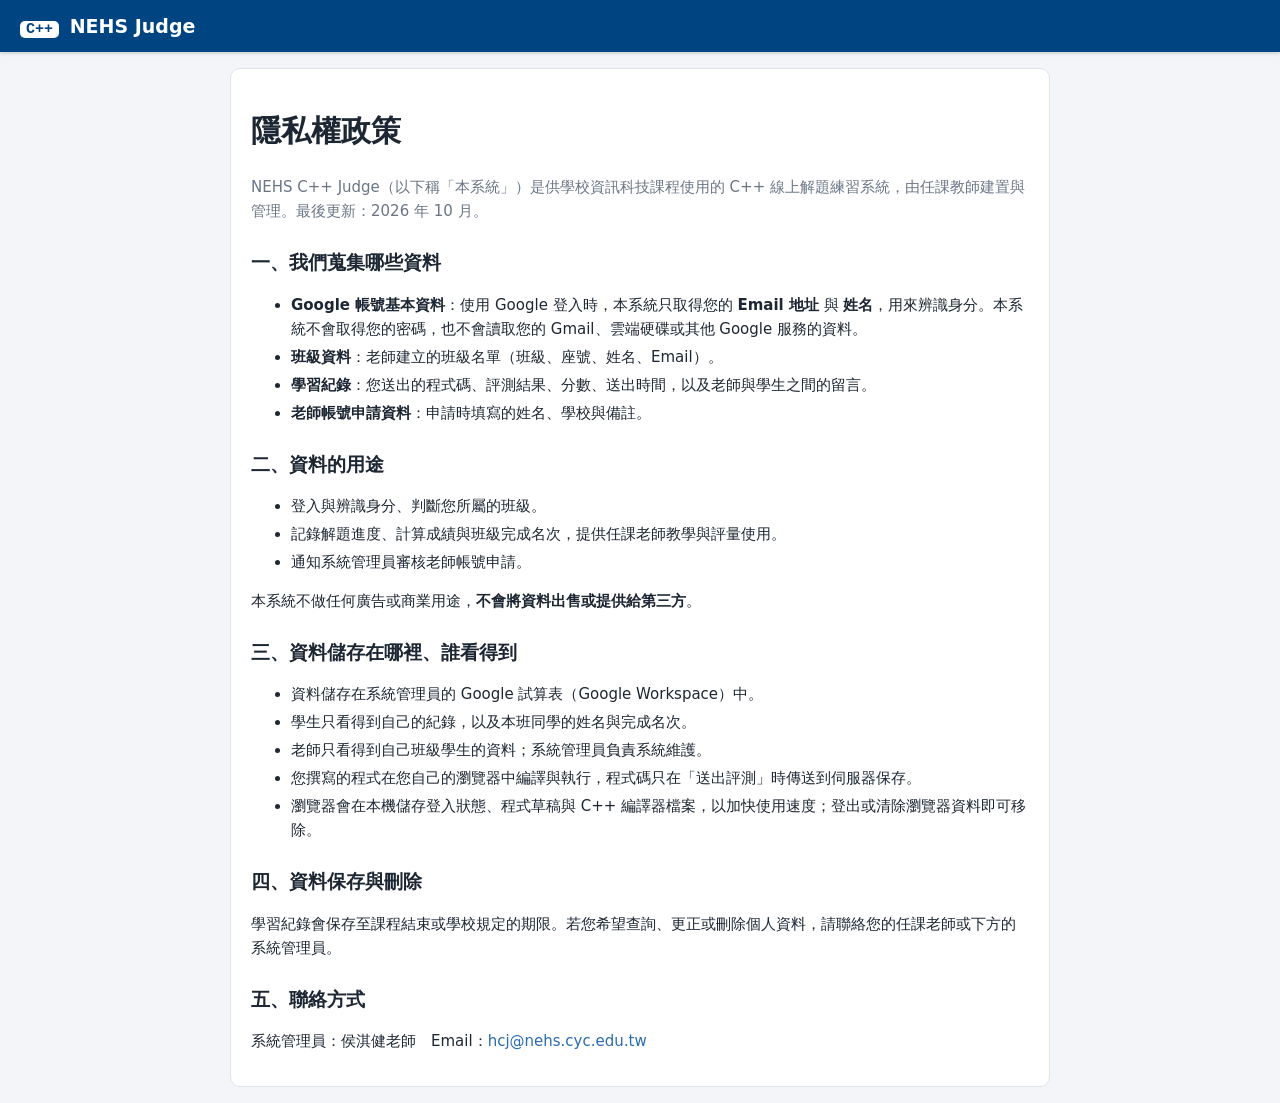
<file: privacy.html>
<!doctype html>
<html lang="zh-Hant">
<head>
<meta charset="utf-8">
<meta name="viewport" content="width=device-width, initial-scale=1">
<title>NEHS C++ Judge 隱私權政策</title>
<link rel="stylesheet" href="style.css">
<style>
  .policy { max-width: 820px; margin: 0 auto; }
  .policy h2 { margin-top: 24px; }
  .policy li { margin: 4px 0; }
</style>
</head>
<body>
<header class="topbar"><a class="brand" href="./"><span class="logo">C++</span> NEHS Judge</a></header>
<main><div class="card policy">
  <h1>隱私權政策</h1>
  <p class="muted">NEHS C++ Judge（以下稱「本系統」）是供學校資訊科技課程使用的 C++ 線上解題練習系統，由任課教師建置與管理。最後更新：2026 年 10 月。</p>

  <h2>一、我們蒐集哪些資料</h2>
  <ul>
    <li><b>Google 帳號基本資料</b>：使用 Google 登入時，本系統只取得您的 <b>Email 地址</b> 與 <b>姓名</b>，用來辨識身分。本系統不會取得您的密碼，也不會讀取您的 Gmail、雲端硬碟或其他 Google 服務的資料。</li>
    <li><b>班級資料</b>：老師建立的班級名單（班級、座號、姓名、Email）。</li>
    <li><b>學習紀錄</b>：您送出的程式碼、評測結果、分數、送出時間，以及老師與學生之間的留言。</li>
    <li><b>老師帳號申請資料</b>：申請時填寫的姓名、學校與備註。</li>
  </ul>

  <h2>二、資料的用途</h2>
  <ul>
    <li>登入與辨識身分、判斷您所屬的班級。</li>
    <li>記錄解題進度、計算成績與班級完成名次，提供任課老師教學與評量使用。</li>
    <li>通知系統管理員審核老師帳號申請。</li>
  </ul>
  <p>本系統不做任何廣告或商業用途，<b>不會將資料出售或提供給第三方</b>。</p>

  <h2>三、資料儲存在哪裡、誰看得到</h2>
  <ul>
    <li>資料儲存在系統管理員的 Google 試算表（Google Workspace）中。</li>
    <li>學生只看得到自己的紀錄，以及本班同學的姓名與完成名次。</li>
    <li>老師只看得到自己班級學生的資料；系統管理員負責系統維護。</li>
    <li>您撰寫的程式在您自己的瀏覽器中編譯與執行，程式碼只在「送出評測」時傳送到伺服器保存。</li>
    <li>瀏覽器會在本機儲存登入狀態、程式草稿與 C++ 編譯器檔案，以加快使用速度；登出或清除瀏覽器資料即可移除。</li>
  </ul>

  <h2>四、資料保存與刪除</h2>
  <p>學習紀錄會保存至課程結束或學校規定的期限。若您希望查詢、更正或刪除個人資料，請聯絡您的任課老師或下方的系統管理員。</p>

  <h2>五、聯絡方式</h2>
  <p>系統管理員：侯淇健老師　Email：<a href="mailto:hcj@nehs.cyc.edu.tw">hcj@nehs.cyc.edu.tw</a></p>
</div></main>
</body>
</html>
</file>
<file: style.css>
:root {
  --bg: #f3f5f8; --card: #fff; --text: #1d2733; --muted: #6a7686; --line: #dfe4ea;
  --brand: #004482; --brand2: #2b6cb0; --accent: #e8f0fa;
  --ac: #1e8e3e; --wa: #d93025; --tle: #7b3fb3; --re: #e37400; --ce: #b8860b; --ole: #5f6368; --warn: #b26a00;
  --mono: Consolas, "Cascadia Mono", "Courier New", monospace;
}
* { box-sizing: border-box; }
html, body { margin: 0; }
body { background: var(--bg); color: var(--text); font: 15px/1.6 "Microsoft JhengHei", "PingFang TC", "Noto Sans TC", system-ui, sans-serif; min-height: 100vh; display: flex; flex-direction: column; }
a { color: var(--brand2); text-decoration: none; }
a:hover { text-decoration: underline; }
button, input, select, textarea { font: inherit; }
.topbar { background: var(--brand); color: #fff; display: flex; align-items: center; gap: 18px; padding: 0 20px; height: 52px; position: sticky; top: 0; z-index: 20; box-shadow: 0 1px 4px rgba(0,0,0,.2); }
.brand { color: #fff; font-weight: 700; font-size: 19px; white-space: nowrap; }
.brand:hover { text-decoration: none; }
.logo { font-family: var(--mono); background: #fff; color: var(--brand); border-radius: 5px; padding: 0 6px; margin-right: 4px; font-size: 15px; }
#nav { display: flex; gap: 4px; flex: 1; overflow-x: auto; }
#nav a { color: #dbe7f5; padding: 6px 12px; border-radius: 6px; white-space: nowrap; }
#nav a.on, #nav a:hover { background: rgba(255,255,255,.15); color: #fff; text-decoration: none; }
.right { display: flex; align-items: center; gap: 10px; white-space: nowrap; }
.right a { color: #fff; }
.bell { position: relative; cursor: pointer; font-size: 17px; background: none; border: 0; color: #fff; padding: 2px 4px; }
.bell .dot { position: absolute; top: -4px; right: -8px; background: #ff5252; color: #fff; font-size: 11px; border-radius: 9px; padding: 0 5px; line-height: 16px; }
.bell.spin { animation: spin 1s linear infinite; }
@keyframes spin { to { transform: rotate(360deg); } }
.notif-pop { position: absolute; right: 16px; top: 50px; width: 340px; background: #fff; color: var(--text); border: 1px solid var(--line); border-radius: 8px; box-shadow: 0 6px 24px rgba(0,0,0,.15); max-height: 60vh; overflow: auto; z-index: 30; }
.notif-pop a { display: block; padding: 10px 14px; border-bottom: 1px solid var(--line); color: var(--text); }
.notif-pop a:hover { background: var(--accent); text-decoration: none; }
main { flex: 1; width: 100%; max-width: 1440px; margin: 0 auto; padding: 16px; }
.foot { text-align: center; color: var(--muted); font-size: 12px; padding: 14px; }
.loading { color: var(--muted); padding: 40px; text-align: center; }
.card { background: var(--card); border: 1px solid var(--line); border-radius: 10px; padding: 18px 20px; margin-bottom: 16px; }
.card h2 { margin: 0 0 12px; font-size: 19px; }
.card h3 { margin: 18px 0 8px; font-size: 16px; color: var(--brand); border-left: 4px solid var(--brand2); padding-left: 8px; }
.row { display: flex; gap: 10px; align-items: center; flex-wrap: wrap; }
.spacer { flex: 1; }
.muted { color: var(--muted); }
.small { font-size: 13px; }
.btn { display: inline-block; border: 1px solid var(--line); background: #fff; color: var(--text); border-radius: 7px; padding: 6px 14px; cursor: pointer; white-space: nowrap; }
.btn:hover { background: #f0f3f7; text-decoration: none; }
.btn.primary { background: var(--brand2); border-color: var(--brand2); color: #fff; }
.btn.primary:hover { background: var(--brand); }
.btn.green { background: var(--ac); border-color: var(--ac); color: #fff; }
.btn.green:hover { background: #17722f; }
.btn.danger { color: var(--wa); border-color: #f2c4c0; }
.btn:disabled, .btn[disabled] { opacity: .45; cursor: not-allowed; pointer-events: none; }
.btn.sm { padding: 2px 10px; font-size: 13px; }
input[type=text], input[type=number], select, textarea { border: 1px solid #c9d1db; border-radius: 7px; padding: 6px 10px; background: #fff; color: var(--text); }
textarea { font-family: var(--mono); width: 100%; resize: vertical; }
table.list { width: 100%; border-collapse: collapse; background: #fff; }
table.list th { background: #eef2f7; text-align: left; font-weight: 600; padding: 8px 10px; border-bottom: 2px solid var(--line); white-space: nowrap; font-size: 14px; }
table.list td { padding: 7px 10px; border-bottom: 1px solid var(--line); vertical-align: top; }
table.list tr:hover td { background: #f8fafc; }
.table-wrap { overflow-x: auto; }
.v { display: inline-block; font-weight: 700; font-family: var(--mono); padding: 0 8px; border-radius: 5px; color: #fff; font-size: 13px; line-height: 22px; min-width: 38px; text-align: center; }
.v.AC { background: var(--ac); } .v.WA { background: var(--wa); } .v.TLE { background: var(--tle); }
/* 作答檢查 */
.insp-flag { display: inline-block; font-size: 12px; border-radius: 4px; padding: 0 6px; margin: 1px; background: #eee; color: #333; white-space: nowrap; }
.insp-flag.f-sim { background: #fde2e1; color: #a1261d; } .insp-flag.f-cmt { background: #fff1d6; color: #8a5a00; } .insp-flag.f-gap { background: #ece3fa; color: #5b2d91; }
.insp-flag.f-paste { background: #fde2e1; color: #a1261d; } .insp-flag.f-adv { background: #e3effb; color: #1d4f86; }
.insp-table tr.insp-hot td { background: #fff8f0; } .insp-table tr.insp-void td { opacity: .55; }
.insp-acts { white-space: nowrap; }
.insp-detail-box { padding: 6px 4px; }
.insp-code { font-family: var(--mono); font-size: 13px; background: #f7f8fa; border: 1px solid var(--line); border-radius: 6px; padding: 6px 8px; max-height: 420px; overflow: auto; margin: 6px 0; white-space: pre; }
.insp-code i { display: inline-block; width: 2.2em; color: #9aa4b1; font-style: normal; user-select: none; }
.insp-code .insp-cmt { color: #1e8e3e; background: #eaf6ec; }
.insp-code .insp-same { background: #ffe9a8; }
.insp-modal { position: fixed; inset: 0; background: rgba(0,0,0,.45); z-index: 50; display: flex; align-items: flex-start; justify-content: center; padding: 30px 16px; overflow: auto; }
.insp-modal-card { background: #fff; border-radius: 10px; padding: 16px; width: min(1200px, 100%); }
.insp-cmp { display: grid; grid-template-columns: 1fr 1fr; gap: 12px; }
.insp-cmp .insp-code { max-height: 70vh; }
.insp-grid { display: grid; grid-template-columns: repeat(auto-fill, minmax(340px, 1fr)); gap: 10px; margin-top: 10px; }
.insp-grid > div { border: 1px solid var(--line); border-radius: 8px; padding: 8px; }
.insp-grid > div.hot { border-color: #e0a29c; background: #fffaf8; }
.insp-grid .insp-code { max-height: 300px; font-size: 12px; }
@media (max-width: 760px) { .insp-cmp { grid-template-columns: 1fr; } }
.v.RE { background: var(--re); } .v.CE { background: var(--ce); } .v.OLE { background: var(--ole); } .v.VOID { background: #555; text-decoration: line-through; }
.vtext.AC { color: var(--ac); } .vtext.WA { color: var(--wa); } .vtext.TLE { color: var(--tle); } .vtext.RE { color: var(--re); } .vtext.CE { color: var(--ce); }
.tag { display: inline-block; background: var(--accent); color: var(--brand); border-radius: 4px; padding: 0 7px; font-size: 12px; margin: 1px 2px; }
.stars { color: #f0a500; letter-spacing: -1px; }
.mine-ac { color: var(--ac); font-weight: 700; } .mine-tried { color: var(--wa); }
.err { color: var(--wa); margin-top: 10px; min-height: 1.4em; white-space: pre-wrap; }

/* 登入 */
.login-wrap { max-width: 440px; margin: 40px auto; }
.login-wrap .card { padding: 30px; }
.login-wrap h1 { margin: 0 0 4px; color: var(--brand); }
.series-intro { display: flex; gap: 8px; justify-content: center; margin-top: 16px; }
.series-intro div { background: var(--accent); border-radius: 8px; padding: 6px 12px; display: flex; flex-direction: column; font-size: 14px; }
.series-intro span { color: var(--muted); font-size: 12px; }

/* 題目列表 */
.series-tabs { display: grid; grid-template-columns: repeat(auto-fit, minmax(220px, 1fr)); gap: 10px; }
.series-tabs button { text-align: left; background: #f7f9fc; border: 2px solid var(--line); border-radius: 10px; padding: 10px 14px; cursor: pointer; display: flex; flex-direction: column; gap: 2px; color: var(--text); }
.series-tabs button b { font-size: 17px; color: var(--brand); }
.series-tabs button.on { border-color: var(--brand2); background: var(--accent); box-shadow: 0 1px 6px rgba(43,108,176,.18); }
.bar { display: block; height: 7px; background: #dde3ea; border-radius: 4px; overflow: hidden; margin-top: 4px; }
.bar i { display: block; height: 100%; background: var(--ac); }
table.plist tr[data-go] { cursor: pointer; }
table.plist tr.done td { background: #f3fbf5; }
table.plist td.pid { font-family: var(--mono); color: var(--muted); }

/* 題目頁 */
.pnav { display: flex; gap: 8px; align-items: center; flex-wrap: wrap; margin-bottom: 12px; }
.pnav.bottom { margin: 0 0 16px; }
.pnav .jump { max-width: 280px; }
.problem-layout { display: grid; grid-template-columns: minmax(0, 5fr) minmax(0, 6fr); gap: 16px; align-items: start; }
@media (max-width: 1000px) { .problem-layout { grid-template-columns: 1fr; } .editor-card { position: static; max-height: none; } }
.ptitle { display: flex; align-items: baseline; gap: 10px; flex-wrap: wrap; }
.ptitle .pid { font-family: var(--mono); color: var(--muted); }
.pbody { white-space: pre-wrap; }
.sample { display: grid; grid-template-columns: 1fr 1fr; gap: 10px; margin-bottom: 8px; }
.sample .box { background: #f6f8fa; border: 1px solid var(--line); border-radius: 7px; min-width: 0; }
.sample .box .h { font-size: 12px; color: var(--muted); padding: 4px 10px; border-bottom: 1px solid var(--line); display: flex; }
.sample pre { margin: 0; padding: 8px 10px; font-family: var(--mono); white-space: pre; overflow-x: auto; min-height: 2.2em; max-height: 320px; }
.hintbox { background: #fff8e1; border: 1px solid #f3dc9a; border-radius: 7px; padding: 10px 14px; white-space: pre-wrap; }
.editor-card { position: sticky; top: 68px; max-height: calc(100vh - 80px); overflow-y: auto; }
.editor-card .CodeMirror { height: clamp(240px, 48vh, 480px);border: 1px solid #c9d1db; border-radius: 7px; font-family: var(--mono); font-size: 16px; }
.toolbar { display: flex; gap: 8px; align-items: center; margin-bottom: 8px; flex-wrap: wrap; }
.cc-status { font-size: 13px; color: var(--muted); }
.cc-status.ready { color: var(--ac); }
.cc-status.bad { color: var(--wa); }
.lint { margin-top: 6px; font-size: 14px; min-height: 1.5em; }
.lint.bad { background: #fdecea; border-radius: 6px; padding: 6px 10px; }
.lint.warn { background: #fff6e0; border-radius: 6px; padding: 6px 10px; }
.lint.good { color: var(--ac); }
.diag { white-space: pre-wrap; margin: 2px 0; }
.diag.error b { color: var(--wa); } .diag.warning b { color: var(--warn); }
.diag details { display: inline; }
.diag summary { display: inline; cursor: pointer; color: var(--muted); font-size: 12px; margin-left: 6px; }
.diag pre { margin: 4px 0; font-size: 12px; background: #fff; border: 1px solid var(--line); border-radius: 5px; padding: 4px 8px; white-space: pre-wrap; }
.io-grid { display: grid; grid-template-columns: 1fr 1fr; gap: 10px; margin-top: 10px; }
.io-grid label { font-size: 13px; color: var(--muted); }
.io-grid textarea, .io-grid pre { height: 130px; margin: 0; }
pre.out { background: #1e1e1e; color: #e6e6e6; border-radius: 7px; padding: 8px 10px; overflow: auto; font-family: var(--mono); white-space: pre-wrap; }
pre.out .e { color: #ff8a80; }
.result-box { margin-top: 12px; border: 1px solid var(--line); border-radius: 8px; padding: 12px 14px; background: #fbfcfd; }
.result-box.err { color: var(--wa); }
.result-head { display: flex; align-items: center; gap: 12px; font-size: 17px; margin-bottom: 8px; flex-wrap: wrap; }
.result-head .v { font-size: 16px; line-height: 28px; padding: 0 12px; }
.test-row { display: flex; gap: 10px; align-items: flex-start; padding: 4px 0; border-top: 1px dashed var(--line); font-size: 14px; }
.test-row > span:first-child { min-width: 48px; }
.test-row small { margin-left: 3px; }
.test-row .msg { white-space: pre-wrap; font-family: var(--mono); font-size: 13px; color: #444; }
.ac-banner { margin-top: 10px; display: flex; gap: 12px; align-items: center; flex-wrap: wrap; color: var(--ac); font-weight: 700; font-size: 16px; }
.friendly { background: #fdecea; border-left: 4px solid var(--wa); padding: 8px 12px; border-radius: 6px; margin: 8px 0; white-space: pre-wrap; }
.friendly b { color: var(--wa); }
.tabs { display: flex; gap: 4px; border-bottom: 2px solid var(--line); margin-bottom: 12px; flex-wrap: wrap; }
.tabs button { background: none; border: 0; padding: 8px 14px; cursor: pointer; border-bottom: 3px solid transparent; margin-bottom: -2px; color: var(--muted); }
.tabs button.on { color: var(--brand); border-color: var(--brand2); font-weight: 700; }
.statgrid { display: flex; gap: 12px; flex-wrap: wrap; margin-bottom: 10px; }
.stat { background: var(--accent); border-radius: 8px; padding: 8px 14px; min-width: 110px; }
.stat b { display: block; font-size: 20px; color: var(--brand); }
.stat span { font-size: 12px; color: var(--muted); }

/* CodeMirror */
.cm-error-line { background: #fde3e1 !important; }
.cm-warn-line { background: #fff3d6 !important; }
.cm-comment-line { background: #fff4cc !important; }
.cm-fullwidth { background: #ffcdd2; outline: 1px solid #e57373; }
.err-gutter { width: 14px; }
.err-marker { font-weight: 700; cursor: help; }
.err-marker.error { color: var(--wa); } .err-marker.warning { color: var(--warn); }
.CodeMirror-hints { font-family: var(--mono); font-size: 15px; z-index: 50; }
.CodeMirror-hint { padding: 2px 8px; }
.CodeMirror-hint .hd { color: #888; font-family: "Microsoft JhengHei", sans-serif; font-size: 12px; margin-left: 12px; }
li.CodeMirror-hint-active .hd { color: #e3eefc; }
.readonly .CodeMirror { height: auto; min-height: 120px; border: 1px solid #c9d1db; border-radius: 7px; font-family: var(--mono); font-size: 15px; }
.readonly.teacher .CodeMirror-linenumber { cursor: pointer; }
.readonly.teacher .CodeMirror-linenumber:hover { color: var(--brand2); font-weight: 700; }

/* 留言 */
.comments .c { border: 1px solid var(--line); border-radius: 8px; padding: 8px 12px; margin-bottom: 8px; }
.comments .c.teacher { background: #f1f7ff; border-color: #c8dcf5; }
.comments .c .meta { font-size: 12px; color: var(--muted); }
.comments .c .txt { white-space: pre-wrap; }
.linechip { font-family: var(--mono); background: #fff4cc; border: 1px solid #f0d78a; border-radius: 4px; padding: 0 6px; font-size: 12px; cursor: pointer; }

/* 成績總表 */
.sb td, .sb th { text-align: center; padding: 4px 3px !important; font-size: 13px; }
.sb td.name, .sb th.name { text-align: left; white-space: nowrap; padding: 4px 8px !important; position: sticky; left: 0; background: #fff; }
.sb th.p { min-width: 30px; font-family: var(--mono); font-weight: 400; font-size: 12px; }
.cell { display: block; border-radius: 4px; padding: 1px 0; color: #fff; font-weight: 700; cursor: pointer; min-width: 26px; font-size: 12px; }
.cell:hover { text-decoration: none; filter: brightness(1.1); }
.cell.ac { background: var(--ac); } .cell.part { background: #f0a500; } .cell.zero { background: var(--wa); }
.online { display: inline-block; width: 8px; height: 8px; border-radius: 50%; background: #34c759; margin-right: 4px; }
.offline { display: inline-block; width: 8px; height: 8px; border-radius: 50%; background: #d0d5dc; margin-right: 4px; }
.cls-tabs button { font-size: 16px; }

/* 學生答題狀態 */
.st { display: inline-block; border-radius: 12px; padding: 0 10px; font-size: 13px; font-weight: 700; line-height: 22px; white-space: nowrap; }
.st-ac { background: #e3f5e8; color: var(--ac); border: 1px solid #b9e2c4; }
.st-wa { background: #fdecea; color: var(--wa); border: 1px solid #f5c6c1; }
.st-none { background: #f1f3f6; color: #7a8594; border: 1px dashed #c3cad4; }
.legend { display: inline-flex; gap: 6px; flex-wrap: wrap; }
table.plist tr.row-ac td { background: #f3fbf5; }
table.plist tr.row-ac td:first-child { box-shadow: inset 4px 0 0 var(--ac); }
table.plist tr.row-wa td:first-child { box-shadow: inset 4px 0 0 var(--wa); }
table.plist tr.row-none td:first-child { box-shadow: inset 4px 0 0 #d0d6de; }
.unit-goal { display: inline-block; border-radius: 12px; padding: 0 10px; font-size: 13px; font-weight: 700; background: #fff4e0; color: #a35a00; border: 1px solid #f3d29a; }
.unit-goal.met { background: #e3f5e8; color: var(--ac); border-color: #b9e2c4; }
.goal-card { border-color: #c8dcf5; background: #fbfdff; }
.goal-list { display: grid; grid-template-columns: repeat(auto-fill, minmax(200px, 1fr)); gap: 10px; margin-top: 10px; }
.goal { display: flex; flex-direction: column; gap: 2px; border: 2px solid #f3d29a; background: #fffaf0; border-radius: 9px; padding: 8px 12px; color: var(--text); }
.goal:hover { text-decoration: none; filter: brightness(.98); }
.goal.met { border-color: #b9e2c4; background: #f3fbf5; }
.goal.met .bar i { background: var(--ac); }
.goal .bar i { background: #f0a500; }
.goal-topics { display: grid; grid-template-columns: repeat(auto-fill, minmax(230px, 1fr)); gap: 4px 16px; margin: 6px 0 0 24px; font-size: 14px; }
.goal-topics > div { display: flex; justify-content: space-between; align-items: center; gap: 6px; }
.unit-sb th.u { min-width: 90px; font-size: 13px; text-align: center; white-space: normal; }
.unit-sb .cell { cursor: default; }

/* 訪客 */
.login-btn { background: #fff; color: var(--brand) !important; font-weight: 700; }
.login-hint { background: #f6f9fd; border-color: #c8dcf5; }
/* 投影模式 */
.CodeMirror.cm-present { position: fixed !important; inset: 0; z-index: 900; height: 100vh !important; width: 100vw !important; border-radius: 0 !important; border: 0 !important; }
body.presenting { overflow: hidden; }
.present-bar { position: fixed; top: 10px; right: 16px; z-index: 901; display: flex; gap: 6px; align-items: center; background: rgba(0,40,80,.88); color: #fff; border-radius: 10px; padding: 6px 10px; box-shadow: 0 4px 16px rgba(0,0,0,.25); }
.present-bar button { background: #fff; color: var(--brand); border: 0; border-radius: 6px; padding: 4px 12px; font-weight: 700; cursor: pointer; font-size: 16px; }
.present-bar span { min-width: 30px; text-align: center; }
/* 本班提示 */
.hint-locked { background: #f4f5f7; border: 1px dashed #c3cad4; border-radius: 7px; padding: 8px 14px; color: #59636f; margin: 6px 0; }
.hintbox + .hintbox { margin-top: 6px; }
.hint-edit { border: 1px solid var(--line); border-radius: 8px; padding: 8px 12px; margin: 6px 0; display: grid; grid-template-columns: auto 1fr auto; gap: 6px 10px; align-items: center; }
.hint-edit textarea { grid-column: 1 / -1; }
/* 錯誤分析 */
.ana-bar { display: flex; height: 22px; border-radius: 6px; overflow: hidden; background: #e8ebef; }
.ana-bar i { display: block; height: 100%; }
.ana-bar i.ac { background: var(--ac); } .ana-bar i.wa { background: var(--wa); } .ana-bar i.no { background: #c3cad4; }
.tips-box { background: #fffbea; border: 1px solid #f0d78a; border-radius: 9px; padding: 8px 14px; margin: 10px 0; }
.tips-box ul { margin: 6px 0 0; padding-left: 20px; }
.tips-box li { margin: 4px 0; }
.ana-mini { display: inline-block; width: 120px; height: 10px; background: #e8ebef; border-radius: 5px; overflow: hidden; vertical-align: middle; }
.ana-mini i { display: block; height: 100%; background: var(--wa); }
.ana-list li { margin: 3px 0; }
/* 截止時間 */
.due { display: inline-block; border-radius: 10px; padding: 0 8px; font-size: 12px; font-weight: 700; background: #eef2f7; color: var(--brand); white-space: nowrap; }
.due.soon { background: #fff4e0; color: #a35a00; }
.due.over { background: #fdecea; color: var(--wa); }
/* 課堂看板 */
.live-wrap { display: grid; grid-template-columns: minmax(0, 1fr) 300px; gap: 16px; align-items: start; }
@media (max-width: 1100px) { .live-wrap { grid-template-columns: 1fr; } }
.live-sum { display: grid; grid-template-columns: repeat(auto-fill, minmax(170px, 1fr)); gap: 8px; margin-bottom: 12px; }
.live-sum > div { background: #f6f9fd; border: 1px solid var(--line); border-radius: 8px; padding: 6px 10px; display: flex; flex-direction: column; font-size: 13px; }
.live-sum .big { font-size: 24px; font-weight: 700; color: var(--brand); }
.live-sum small { font-size: 13px; color: var(--muted); font-weight: 400; }
.live-grid { border-collapse: collapse; width: 100%; font-size: 16px; }
.live-grid th, .live-grid td { padding: 4px 6px; text-align: center; border-bottom: 1px solid var(--line); }
.live-grid th { background: #eef2f7; font-family: var(--mono); font-size: 13px; position: sticky; top: 0; }
.live-grid .name { text-align: left; white-space: nowrap; }
.live-grid tr.all-done td { background: #f3fbf5; }
.lc { display: inline-flex; align-items: center; justify-content: center; gap: 2px; min-width: 42px; height: 30px; border-radius: 6px; font-weight: 700; color: #fff; font-size: 16px; }
.lc small { font-size: 12px; font-weight: 400; }
.lc.ac { background: var(--ac); } .lc.wa { background: var(--wa); } .lc.stuck { background: #f08c00; } .lc.none { background: #e8ebef; }
.live-legend { margin-top: 10px; font-size: 13px; color: var(--muted); display: flex; align-items: center; flex-wrap: wrap; gap: 6px; }
.live-legend .lc { min-width: 26px; height: 22px; font-size: 13px; }
.help-row, .feed-row { display: flex; gap: 8px; align-items: center; padding: 5px 0; border-bottom: 1px dashed var(--line); flex-wrap: wrap; }
.help-row span { color: #a35a00; font-weight: 700; }
.help-row a { margin-left: auto; font-size: 13px; }
.feed-row .muted { margin-left: auto; }
body.live-full .topbar, body.live-full .foot { display: none; }
body.live-full main { max-width: none; padding: 10px 16px; }
body.live-full .live-grid { font-size: 20px; }
body.live-full .lc { min-width: 52px; height: 38px; font-size: 20px; }
body.live-full .live-ctl { padding: 8px 14px; }

/* 指定必做題 */
.req-tag { display: inline-block; background: #fff4cc; color: #8a6200; border: 1px solid #f0d78a; border-radius: 10px; padding: 0 8px; font-size: 12px; font-weight: 700; white-space: nowrap; }
.req-box { margin-top: 10px; background: #fffbea; border: 1px solid #f0d78a; border-radius: 9px; padding: 10px 14px; }
.req-chips { display: flex; flex-wrap: wrap; gap: 6px; margin-top: 6px; }
.req-chip { display: inline-block; border-radius: 14px; padding: 2px 10px; font-size: 13px; border: 1px solid var(--line); background: #fff; color: var(--text); }
a.req-chip:hover { text-decoration: none; filter: brightness(.97); }
.req-chip.ac { background: #e3f5e8; border-color: #b9e2c4; color: var(--ac); font-weight: 700; }
.req-chip.wa { background: #fdecea; border-color: #f5c6c1; color: var(--wa); font-weight: 700; }
.req-chip.none { background: #f1f3f6; border-style: dashed; color: #59636f; }
.req-chip a { color: var(--wa); margin-left: 4px; }
.req-pick { display: grid; grid-template-columns: repeat(auto-fill, minmax(220px, 1fr)); gap: 2px 12px; margin-top: 8px; max-height: 260px; overflow: auto; font-size: 14px; }
.req-opt { margin-left: 12px; font-weight: 700; color: #8a6200; }

/* 程式碼文字大小 */
.zoom { display: inline-flex; align-items: center; gap: 2px; }
.zoom .btn.sm { padding: 1px 8px; font-weight: 700; }
.zoom-val { font-size: 12px; color: var(--muted); min-width: 22px; text-align: center; }
/* 表單 */
.form-grid { display: grid; grid-template-columns: 130px 1fr; gap: 8px 12px; align-items: center; }
.form-grid > label { font-weight: 600; }
.form-grid textarea, .form-grid input[type=text]:not([style*=width]) { width: 100%; }
.dot-badge { display: inline-block; background: #ff5252; color: #fff; border-radius: 9px; font-size: 11px; line-height: 16px; padding: 0 6px; vertical-align: middle; }
/* 班級 */
.jcode { font-family: var(--mono); background: #eef2f7; border-radius: 5px; padding: 1px 8px; letter-spacing: 2px; font-weight: 700; color: var(--brand); }
.jcode.big { font-size: 26px; display: block; margin-top: 4px; letter-spacing: 4px; }
.join-box { display: flex; gap: 20px; align-items: center; flex-wrap: wrap; background: #f6f9fd; border: 1px solid var(--line); border-radius: 9px; padding: 12px 16px; margin-top: 12px; }
.join-box > div:nth-child(2) { flex: 1; min-width: 240px; }
/* 成績換算 */
.grade-box { margin-top: 12px; background: #f6f9fd; border: 1px solid #c8dcf5; border-radius: 9px; }
.grade-box summary { cursor: pointer; padding: 8px 12px; font-weight: 700; color: var(--brand); }
.grade-grid { display: grid; grid-template-columns: 140px 1fr; gap: 8px 12px; align-items: center; padding: 0 14px; }
.grade-box p { padding: 0 14px; }
/* 測資與題目編輯 */
.tag.hid { background: #f3e8ff; color: #6b21a8; }
.test-card .sample pre { max-height: 260px; overflow: auto; }
.testcase2 { display: grid; grid-template-columns: 34px 1fr 1fr 36px; gap: 8px; align-items: start; border-top: 1px dashed var(--line); padding: 8px 0; }
.testcase2 textarea { height: 90px; }
.genout { margin: 0; background: #f6f8fa; border: 1px solid var(--line); border-radius: 6px; padding: 6px 8px; min-height: 90px; max-height: 160px; overflow: auto; font-family: var(--mono); font-size: 13px; white-space: pre-wrap; }
.genbox { background: #f6f8fa; border-radius: 6px; padding: 8px; }
@media (max-width: 700px) { .form-grid, .grade-grid { grid-template-columns: 1fr; } .testcase2 { grid-template-columns: 1fr; } }

/* 管理 */
.open-series { border: 1px solid var(--line); border-radius: 8px; padding: 10px 14px; margin: 8px 0; }
.open-topics { display: flex; flex-wrap: wrap; gap: 6px 18px; margin: 6px 0 0 24px; font-size: 14px; }

/* 語法說明 */
details.lesson { background: #f3f8ff; border: 1px solid #c8dcf5; border-radius: 9px; margin: 6px 0 4px; }
details.lesson summary { cursor: pointer; padding: 9px 14px; font-weight: 700; color: var(--brand); font-size: 15px; }
.lesson-body { padding: 0 14px 10px; }
.lesson-body p { margin: 8px 0; }
pre.diagram { background: #f7f9fc; border: 1px solid var(--line); border-radius: 7px; padding: 10px 14px; margin: 8px 0; overflow-x: auto; font-family: Consolas, "Courier New", "Noto Sans Mono CJK TC", monospace; line-height: 1.45; }
.mmd { margin: 8px 0; overflow-x: auto; text-align: center; }
.mmd svg { max-width: 100%; height: auto; }
.mmd pre.diagram { text-align: left; }
.lcode { background: #fff; border: 1px solid var(--line); border-radius: 7px; margin: 8px 0; overflow: hidden; }
.lcode-bar { display: flex; gap: 6px; align-items: center; padding: 4px 8px; background: #eef2f7; font-size: 12px; color: var(--muted); }
.lcode pre { margin: 0; padding: 10px 12px; font-family: var(--mono); font-size: 14.5px; line-height: 1.55; overflow-x: auto; }
table.ltable { border-collapse: collapse; margin: 8px 0; background: #fff; font-size: 14px; }
table.ltable th, table.ltable td { border: 1px solid var(--line); padding: 4px 10px; font-family: var(--mono); }
table.ltable th { background: #eef2f7; font-family: inherit; }
/* 名次 */
.rank { display: inline-block; font-size: 12px; border-radius: 10px; padding: 0 8px; background: #eef2f7; color: var(--brand); font-weight: 700; white-space: nowrap; }
.rank.r1 { background: #fff3c4; color: #8a6d00; } .rank.r2 { background: #eceff3; color: #555; } .rank.r3 { background: #fbe3d1; color: #8a4b1c; }
tr.me-row td { background: #eaf7ee !important; font-weight: 700; }

#toast { position: fixed; bottom: 24px; left: 50%; transform: translateX(-50%); background: #323232; color: #fff; padding: 10px 18px; border-radius: 8px; opacity: 0; transition: opacity .2s; pointer-events: none; z-index: 100; white-space: pre-wrap; max-width: 90vw; }
#toast.show { opacity: 1; }
.pager { display: flex; gap: 10px; justify-content: center; align-items: center; margin-top: 12px; }
@media (max-width: 640px) {
  .topbar { gap: 8px; padding: 0 10px; }
  .brand { font-size: 16px; }
  .right .who { display: none; }
  .pnav .pcount { display: none; }
  .pnav .jump { max-width: 100%; flex: 1 1 100%; }
  .io-grid, .sample { grid-template-columns: 1fr; }
  .card { padding: 14px; }
}
</file>
